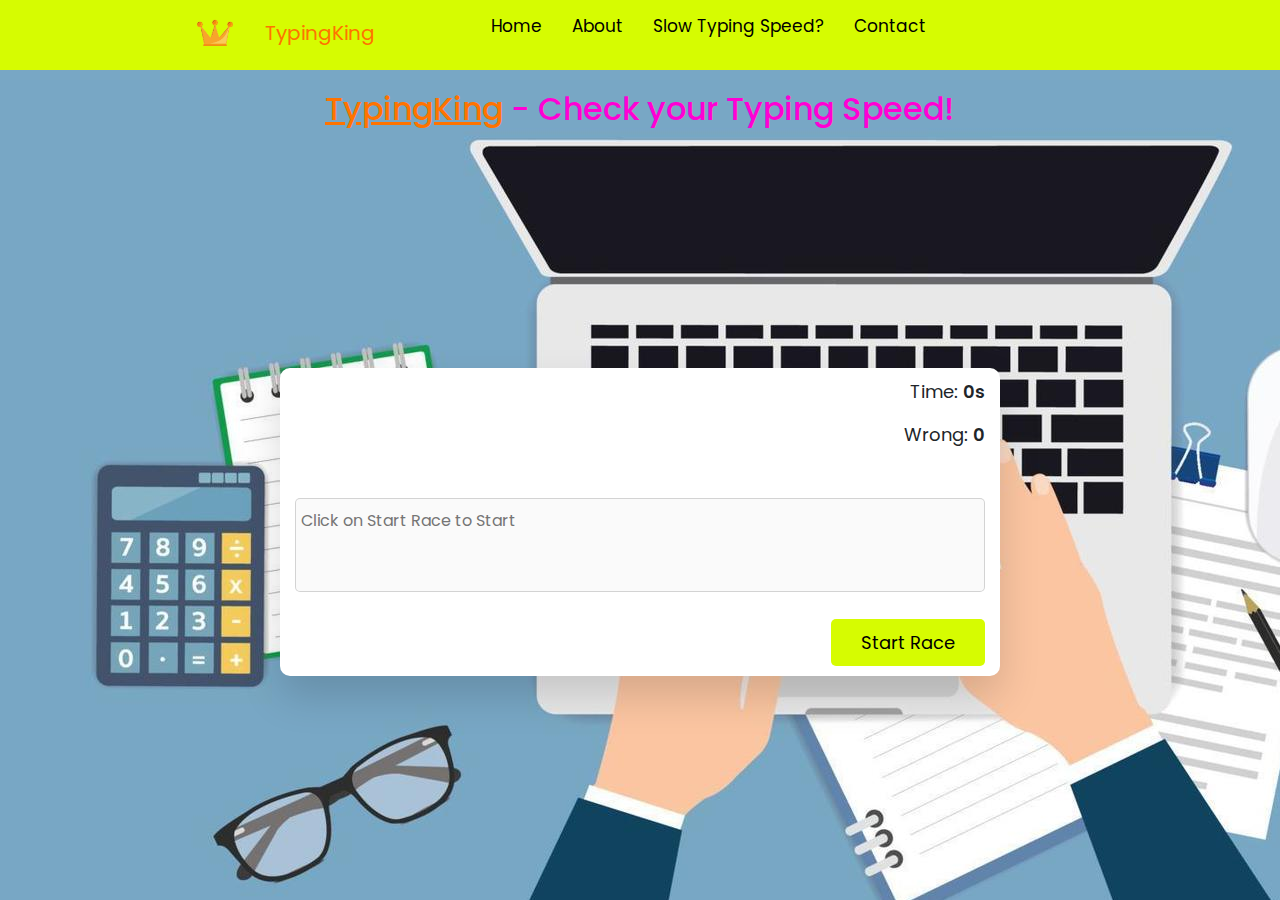
<file: index.html>
<!DOCTYPE html>
<html lang="en">

<head>
    <meta name="viewport" content="width=device-width, initial-scale=1.0" />
    <meta name="google-site-verification" content="WeNReR8KvCphKN-N9T4zARR4H6TaHGfGrpLroj5mGco"/>
    <title>Typing Test</title>
    <!-- Google Fonts -->
    <!-- AdSense Code -->
    <script async src="https://pagead2.googlesyndication.com/pagead/js/adsbygoogle.js?client=ca-pub-2280029367728225"
     crossorigin="anonymous"></script>
    <link href="https://fonts.googleapis.com/css2?family=Poppins:wght@400;600&display=swap" rel="stylesheet" />
    <!-- Stylesheet -->
    <link rel="stylesheet" href="https://cdn.jsdelivr.net/npm/bootstrap@5.2.1/dist/css/bootstrap.min.css">
    <link rel="stylesheet" href="style.css" />
    <!-- Favicon -->
    <link rel="icon" href="logo.png">
</head>

<body>
    <nav>
        <div class="nav-bar">
            <i class='bx bx-menu sidebarOpen'></i>
            <a href="index.html" style="text-decoration: none; color: rgb(255, 115, 0)"><span
                    style="font-size: 20px; cursor: pointer;"><img src="logo.png" class="logo"> TypingKing</span></a>

            <div class="menu">
                <div class="logo-toggle">
                    <span class="logo"><a href="index.html">TypingKing</a></span>
                    <i class='bx bx-x siderbarClose'></i>
                </div>

                <ul class="nav-links">
                    <li><a href="index.html">Home</a></li>
                    <li><a href="about.html">About</a></li>
                    <li><a href="slow_typing_sppedPg.html">Slow Typing Speed?</a></li>
                    <li><a href="contact.html">Contact</a></li>
                </ul>
            </div>

            <div class="darkLight-searchBox">
                <div class="dark-light">
                    <i class='bx bx-moon moon'></i>
                    <i class='bx bx-sun sun'></i>
                </div>

                <div class="searchBox">
                    <div class="searchToggle">
                        <i class='bx bx-x cancel'></i>
                        <i class='bx bx-search search'></i>
                    </div>

                    <div class="search-field">
                        <input type="text" placeholder="Search...">
                        <i class='bx bx-search'></i>
                    </div>
                </div>
    </nav>
    <div class="hero">
        <h2> <a href="index.html" style="color: rgb(255, 115, 0);">TypingKing</a> - Check your Typing Speed!</h2>
    </div>
    <div class="container">
        <div class="stats">
            <p>Time: <span id="timer">0s</span></p>
            <p>Wrong: <span id="mistakes">0</span></p>
        </div>
        <div id="quote" onmousedown="return false" onselectstart="return false"></div>
        <textarea rows="3" id="quote-input" placeholder="Click on Start Race to Start"></textarea>
        <button id="start-test" onclick="startTest()">Start Race</button>
        <button id="stop-test" onclick="displayResult()">Stop Race</button>
        <div class="result">
            <h3>Result</h3>
            <div class="wrapper">
                <p>Accuracy: <span id="accuracy"></span></p>
                <p>Speed: <span id="wpm"></span></p>
            </div>
        </div>
    </div>
    <!-- Script -->
    <script src="script.js"></script>
    <script>

        const body = document.querySelector("body"),
            nav = document.querySelector("nav"),
            modeToggle = document.querySelector(".dark-light"),
            searchToggle = document.querySelector(".searchToggle"),
            sidebarOpen = document.querySelector(".sidebarOpen"),
            siderbarClose = document.querySelector(".siderbarClose");

        let getMode = localStorage.getItem("mode");
        if (getMode && getMode === "dark-mode") {
            body.classList.add("dark");
        }

        // js code to toggle dark and light mode
        modeToggle.addEventListener("click", () => {
            modeToggle.classList.toggle("active");
            body.classList.toggle("dark");

            // js code to keep user selected mode even page refresh or file reopen
            if (!body.classList.contains("dark")) {
                localStorage.setItem("mode", "light-mode");
            } else {
                localStorage.setItem("mode", "dark-mode");
            }
        });

        // js code to toggle search box
        searchToggle.addEventListener("click", () => {
            searchToggle.classList.toggle("active");
        });


        //   js code to toggle sidebar
        sidebarOpen.addEventListener("click", () => {
            nav.classList.add("active");
        });

        body.addEventListener("click", e => {
            let clickedElm = e.target;

            if (!clickedElm.classList.contains("sidebarOpen") && !clickedElm.classList.contains("menu")) {
                nav.classList.remove("active");
            }
        });

    </script>
</body>

</html>
</file>
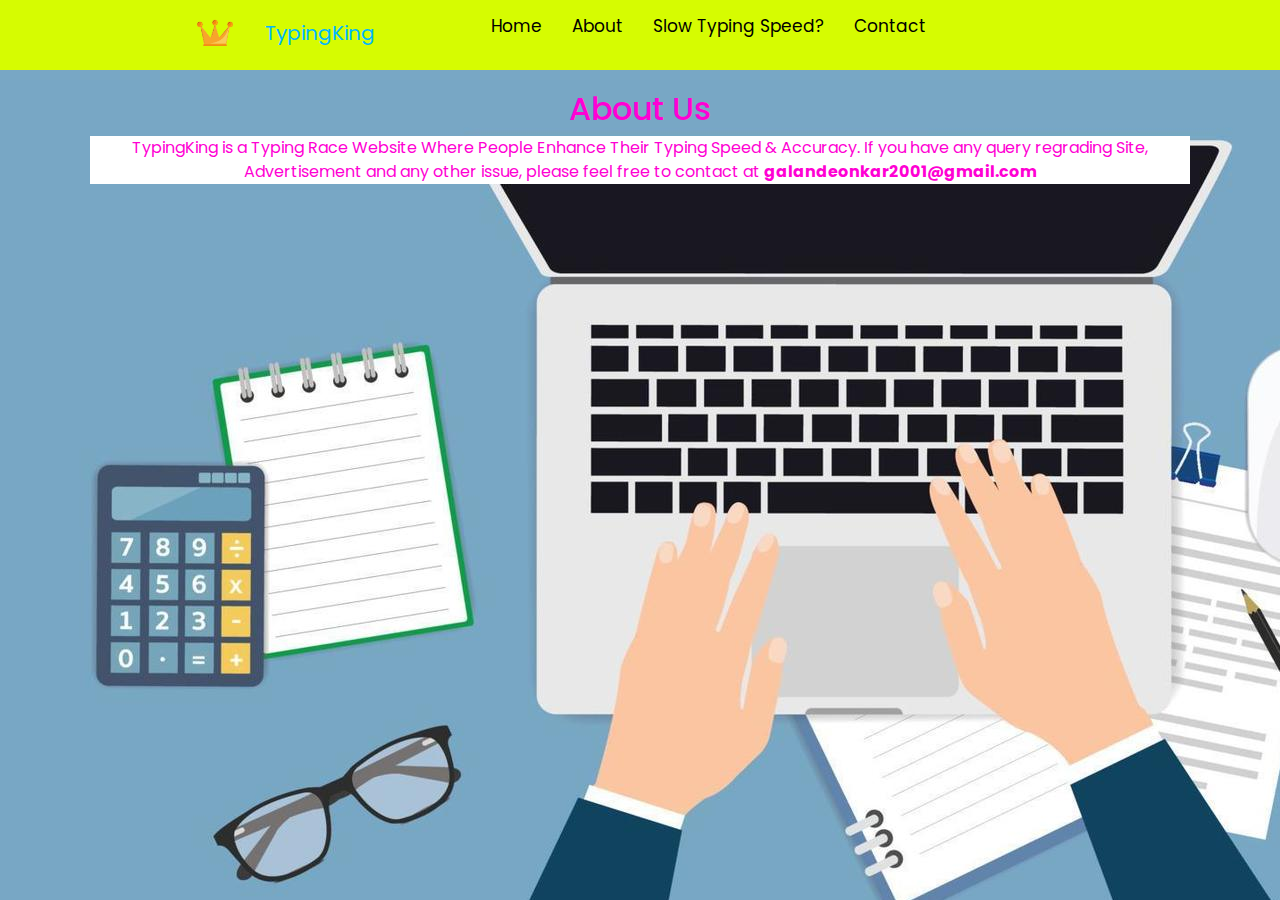
<file: about.html>
<!DOCTYPE html>
<html lang="en">

<head>
    <meta name="viewport" content="width=device-width, initial-scale=1.0" />
    <title>Typing Test</title>
    <!-- Google Fonts -->
   <!-- AdSense Code -->
   <script async src="https://pagead2.googlesyndication.com/pagead/js/adsbygoogle.js?client=ca-pub-2280029367728225"
   crossorigin="anonymous"></script>
    <link href="https://fonts.googleapis.com/css2?family=Poppins:wght@400;600&display=swap" rel="stylesheet" />
    <!-- Stylesheet -->
    <link rel="stylesheet" href="https://cdn.jsdelivr.net/npm/bootstrap@5.2.1/dist/css/bootstrap.min.css">
    <link rel="stylesheet" href="style.css" />
    <!-- Favicon -->
    <link rel="icon" href="logo.png">
</head>

<body>

    <nav>
        <div class="nav-bar">
            <i class='bx bx-menu sidebarOpen'></i>
            <a href="index.html" style="text-decoration: none; color: rgb(0, 183, 255)"><span
                    style="font-size: 20px; cursor: pointer;"><img src="logo.png" class="logo"> TypingKing</span></a>

            <div class="menu">
                <div class="logo-toggle">
                    <span class="logo"><a href="#">TypingKing</a></span>
                    <i class='bx bx-x siderbarClose'></i>
                </div>

                <ul class="nav-links">
                    <li><a href="index.html">Home</a></li>
                    <li><a href="about.html">About</a></li>
                    <li><a href="slow_typing_sppedPg.html">Slow Typing Speed?</a></li>
                    <li><a href="contact.html">Contact</a></li>
                </ul>
            </div>

            <div class="darkLight-searchBox">
                <div class="dark-light">
                    <i class='bx bx-moon moon'></i>
                    <i class='bx bx-sun sun'></i>
                </div>

                <div class="searchBox">
                    <div class="searchToggle">
                        <i class='bx bx-x cancel'></i>
                        <i class='bx bx-search search'></i>
                    </div>

                    <div class="search-field">
                        <input type="text" placeholder="Search...">
                        <i class='bx bx-search'></i>
                    </div>
                </div>
    </nav>
    <div class="hero">
        <h2>About Us</h2>
        <div id="ommail">
        <p>TypingKing is a Typing Race Website Where People Enhance Their Typing Speed & Accuracy. If you have any query
            regrading Site, Advertisement and any other issue, please feel free to contact at
            <strong>galandeonkar2001@gmail.com</p>
        </div>        
    </div>
    <!-- Script -->
    <script src="script.js"></script>
    <script>

        const body = document.querySelector("body"),
            nav = document.querySelector("nav"),
            modeToggle = document.querySelector(".dark-light"),
            searchToggle = document.querySelector(".searchToggle"),
            sidebarOpen = document.querySelector(".sidebarOpen"),
            siderbarClose = document.querySelector(".siderbarClose");

        let getMode = localStorage.getItem("mode");
        if (getMode && getMode === "dark-mode") {
            body.classList.add("dark");
        }

        // js code to toggle dark and light mode
        modeToggle.addEventListener("click", () => {
            modeToggle.classList.toggle("active");
            body.classList.toggle("dark");

            // js code to keep user selected mode even page refresh or file reopen
            if (!body.classList.contains("dark")) {
                localStorage.setItem("mode", "light-mode");
            } else {
                localStorage.setItem("mode", "dark-mode");
            }
        });

        // js code to toggle search box
        searchToggle.addEventListener("click", () => {
            searchToggle.classList.toggle("active");
        });


        //   js code to toggle sidebar
        sidebarOpen.addEventListener("click", () => {
            nav.classList.add("active");
        });

        body.addEventListener("click", e => {
            let clickedElm = e.target;

            if (!clickedElm.classList.contains("sidebarOpen") && !clickedElm.classList.contains("menu")) {
                nav.classList.remove("active");
            }
        });

    </script>
</body>

</html>
</file>
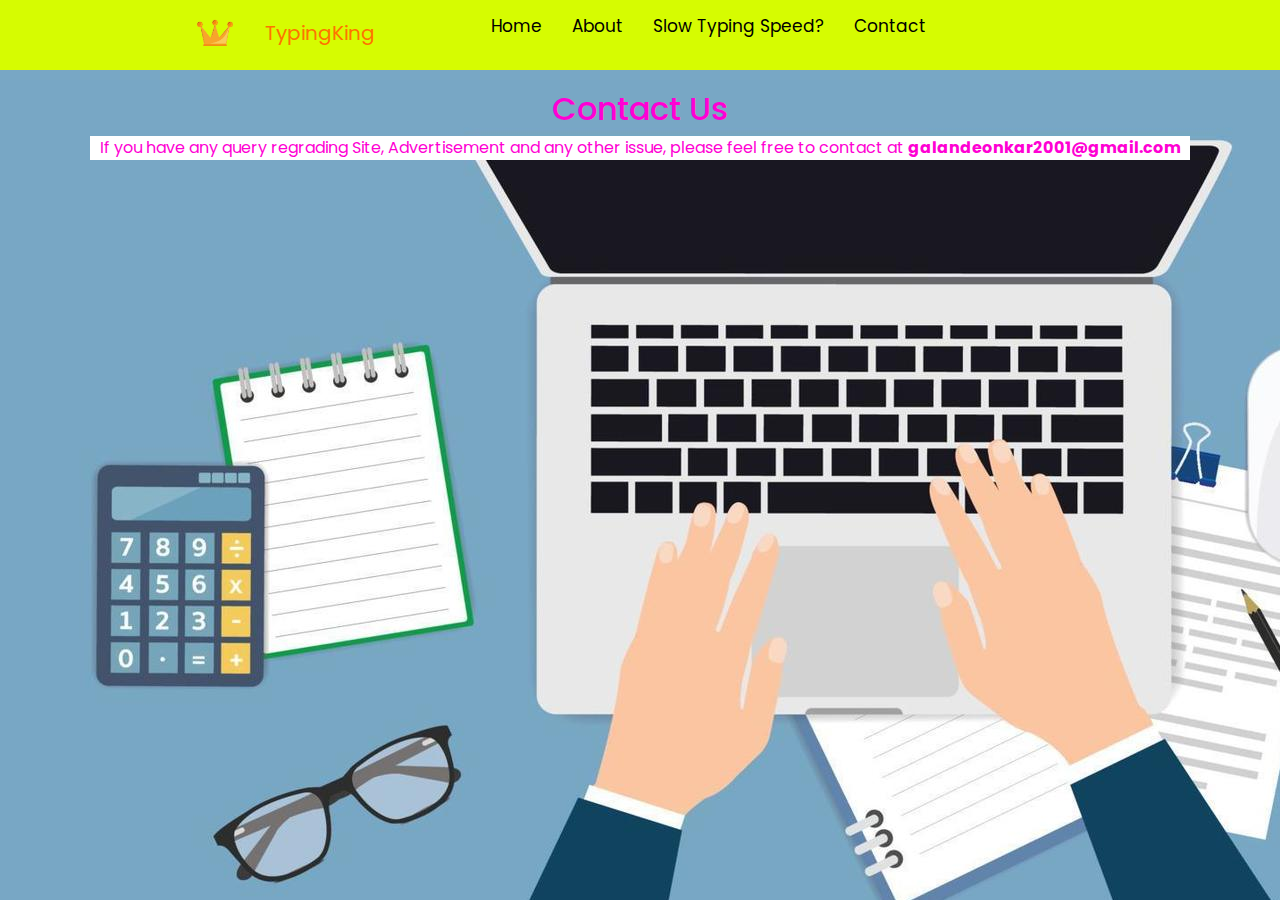
<file: contact.html>
<!DOCTYPE html>
<html lang="en">

<head>
    <meta name="viewport" content="width=device-width, initial-scale=1.0" />
    <title>Typing Test</title>
    <!-- Google Fonts -->
    <!-- AdSense Code -->
    <script async src="https://pagead2.googlesyndication.com/pagead/js/adsbygoogle.js?client=ca-pub-2280029367728225"
     crossorigin="anonymous"></script>
    <link href="https://fonts.googleapis.com/css2?family=Poppins:wght@400;600&display=swap" rel="stylesheet" />
    <!-- Stylesheet -->
    <link rel="stylesheet" href="https://cdn.jsdelivr.net/npm/bootstrap@5.2.1/dist/css/bootstrap.min.css">
    <link rel="stylesheet" href="style.css" />
    <!-- Favicon -->
    <link rel="icon" href="logo.png">
</head>

<body>

    <nav>
        <div class="nav-bar">
            <i class='bx bx-menu sidebarOpen'></i>
            <a href="index.html" style="text-decoration: none; color: rgb(255, 115, 0)"><span
                    style="font-size: 20px; cursor: pointer;"><img src="logo.png" class="logo"> TypingKing</span></a>

            <div class="menu">
                <div class="logo-toggle">
                    <span class="logo"><a href="#">TypingKing</a></span>
                    <i class='bx bx-x siderbarClose'></i>
                </div>

                <ul class="nav-links">
                    <li><a href="index.html">Home</a></li>
                    <li><a href="about.html">About</a></li>
                    <li><a href="slow_typing_sppedPg.html">Slow Typing Speed?</a></li>
                    <li><a href="contact.html">Contact</a></li>
                </ul>
            </div>

            <div class="darkLight-searchBox">
                <div class="dark-light">
                    <i class='bx bx-moon moon'></i>
                    <i class='bx bx-sun sun'></i>
                </div>

                <div class="searchBox">
                    <div class="searchToggle">
                        <i class='bx bx-x cancel'></i>
                        <i class='bx bx-search search'></i>
                    </div>

                    <div class="search-field">
                        <input type="text" placeholder="Search...">
                        <i class='bx bx-search'></i>
                    </div>
                </div>
    </nav>
    <div class="hero">
        <h2>Contact Us</h2>
        <div id="om">
        <p >If you have any query regrading Site, Advertisement and any other issue, please feel free to contact at
            <strong>galandeonkar2001@gmail.com</strong></p>
        </div>    
    </div>
    <!-- Script -->
    <script src="script.js"></script>
    <script>

        const body = document.querySelector("body"),
            nav = document.querySelector("nav"),
            modeToggle = document.querySelector(".dark-light"),
            searchToggle = document.querySelector(".searchToggle"),
            sidebarOpen = document.querySelector(".sidebarOpen"),
            siderbarClose = document.querySelector(".siderbarClose");

        let getMode = localStorage.getItem("mode");
        if (getMode && getMode === "dark-mode") {
            body.classList.add("dark");
        }

        // js code to toggle dark and light mode
        modeToggle.addEventListener("click", () => {
            modeToggle.classList.toggle("active");
            body.classList.toggle("dark");

            // js code to keep user selected mode even page refresh or file reopen
            if (!body.classList.contains("dark")) {
                localStorage.setItem("mode", "light-mode");
            } else {
                localStorage.setItem("mode", "dark-mode");
            }
        });

        // js code to toggle search box
        searchToggle.addEventListener("click", () => {
            searchToggle.classList.toggle("active");
        });


        //   js code to toggle sidebar
        sidebarOpen.addEventListener("click", () => {
            nav.classList.add("active");
        });

        body.addEventListener("click", e => {
            let clickedElm = e.target;

            if (!clickedElm.classList.contains("sidebarOpen") && !clickedElm.classList.contains("menu")) {
                nav.classList.remove("active");
            }
        });

    </script>
</body>

</html>
</file>
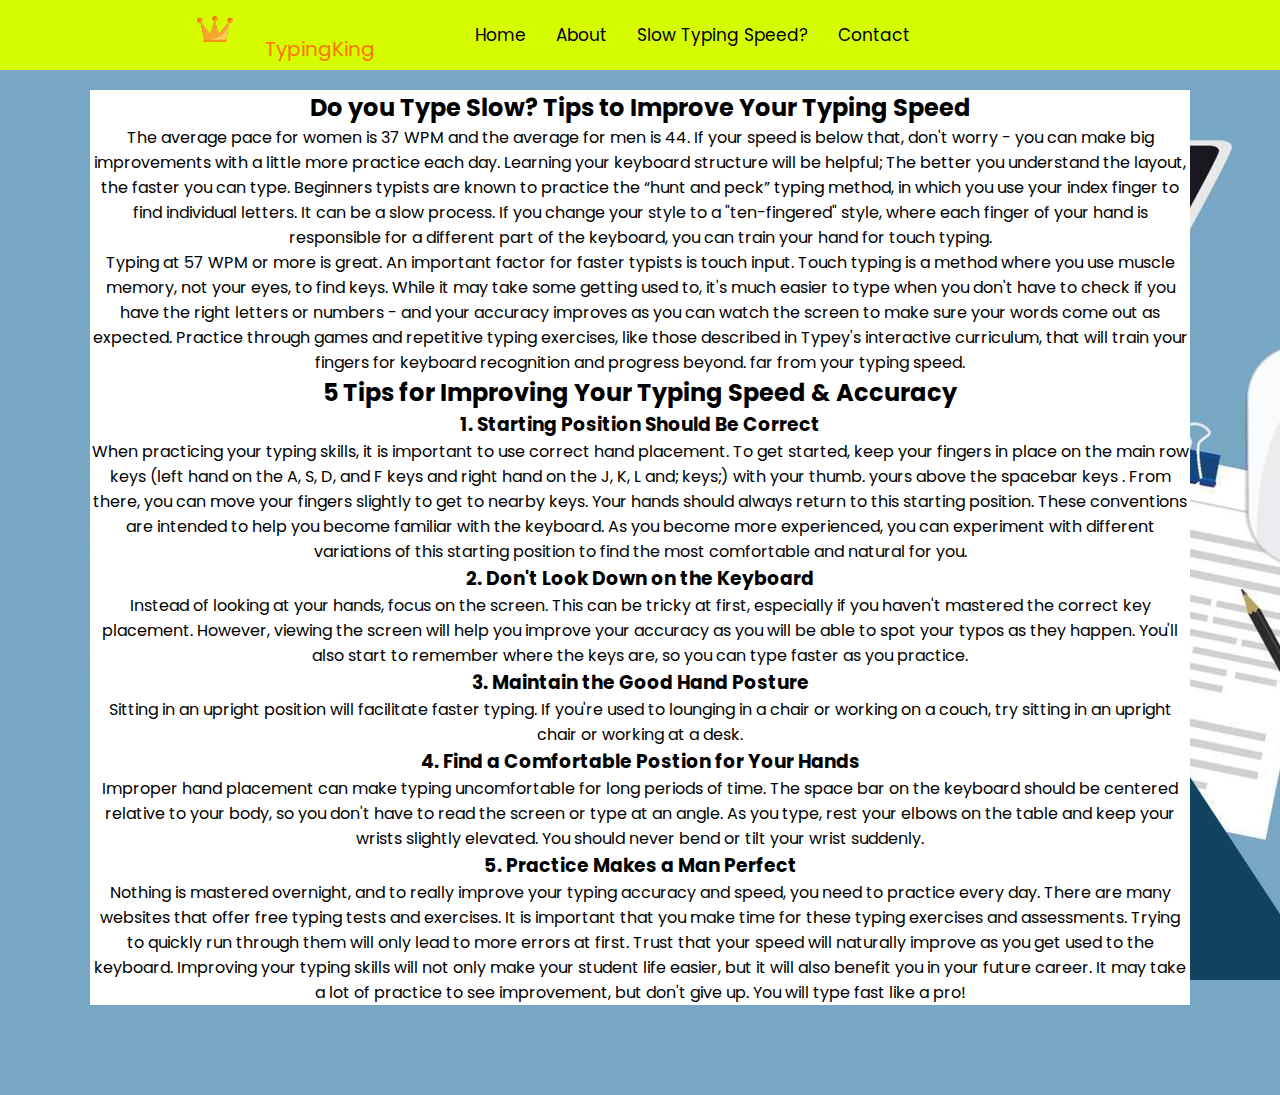
<file: slow_typing_sppedPg.html>
<!DOCTYPE html>
<html lang="en">

<head>
    <meta name="viewport" content="width=device-width, initial-scale=1.0" />
    <title>Typing Test</title>
    <!-- Google Fonts -->
    <!-- AdSense Code -->
    <script async src="https://pagead2.googlesyndication.com/pagead/js/adsbygoogle.js?client=ca-pub-2280029367728225"
     crossorigin="anonymous"></script>
    <link href="https://fonts.googleapis.com/css2?family=Poppins:wght@400;600&display=swap" rel="stylesheet" />
    <!-- Stylesheet -->
    <link rel="stylesheet" href="style.css" />
    <!-- Favicon -->
    <link rel="icon" href="logo.png">
</head>

<body>

    <nav>
        <div class="nav-bar">
            <i class='bx bx-menu sidebarOpen'></i>
            <a href="index.html" style="text-decoration: none; color: rgb(255, 115, 0)"><span
                    style="font-size: 20px; cursor: pointer;"><img src="logo.png" class="logo"> TypingKing</span></a>

            <div class="menu">
                <div class="logo-toggle">
                    <span class="logo"><a href="#">TypingKing</a></span>
                    <i class='bx bx-x siderbarClose'></i>
                </div>

                <ul class="nav-links">
                    <li><a href="index.html">Home</a></li>
                    <li><a href="about.html">About</a></li>
                    <li><a href="slow_typing_sppedPg.html">Slow Typing Speed?</a></li>
                    <li><a href="contact.html">Contact</a></li>
                </ul>
            </div>

            <div class="darkLight-searchBox">
                <div class="dark-light">
                    <i class='bx bx-moon moon'></i>
                    <i class='bx bx-sun sun'></i>
                </div>

                <div class="searchBox">
                    <div class="searchToggle">
                        <i class='bx bx-x cancel'></i>
                        <i class='bx bx-search search'></i>
                    </div>

                    <div class="search-field">
                        <input type="text" placeholder="Search...">
                        <i class='bx bx-search'></i>
                    </div>
                </div>
    </nav>
    <div class="hero">
        <div id="tipsfortyping">
        <h2>Do you Type Slow? Tips to Improve Your Typing Speed</h2>
        <p>The average pace for women is 37 WPM and the average for men is 44. If your speed is below that, don't worry
            - you can make big improvements with a little more practice each day. Learning your keyboard structure will
            be helpful; The better you understand the layout, the faster you can type. Beginners typists are known to
            practice the “hunt and peck” typing method, in which you use your index finger to find individual letters.
            It can be a slow process. If you change your style to a "ten-fingered" style, where each finger of your hand
            is responsible for a different part of the keyboard, you can train your hand for touch typing.</p>

        <p>Typing at 57 WPM or more is great. An important factor for faster typists is touch input. Touch typing is a
            method where you use muscle memory, not your eyes, to find keys. While it may take some getting used to,
            it's much easier to type when you don't have to check if you have the right letters or numbers - and your
            accuracy improves as you can watch the screen to make sure your words come out as expected. Practice through
            games and repetitive typing exercises, like those described in Typey's interactive curriculum, that will
            train your fingers for keyboard recognition and progress beyond. far from your typing speed.</p>

        <h2>5 Tips for Improving Your Typing Speed & Accuracy</h2>
        <h3>1. Starting Position Should Be Correct</h3>
        <p>When practicing your typing skills, it is important to use correct hand placement. To get started, keep your
            fingers in place on the main row keys (left hand on the A, S, D, and F keys and right hand on the J, K, L
            and; keys;) with your thumb. yours above the spacebar keys . From there, you can move your fingers slightly
            to get to nearby keys. Your hands should always return to this starting position.
            These conventions are intended to help you become familiar with the keyboard. As you become more
            experienced, you can experiment with different variations of this starting position to find the most
            comfortable and natural for you.</p>

        <h3>2. Don't Look Down on the Keyboard</h3>
        <p>Instead of looking at your hands, focus on the screen. This can be tricky at first, especially if you haven't
            mastered the correct key placement. However, viewing the screen will help you improve your accuracy as you
            will be able to spot your typos as they happen. You'll also start to remember where the keys are, so you can
            type faster as you practice.</p>
        <h3>3. Maintain the Good Hand Posture</h3>
        <p>Sitting in an upright position will facilitate faster typing. If you're used to lounging in a chair or
            working on a couch, try sitting in an upright chair or working at a desk.</p>
        <h3>4. Find a Comfortable Postion for Your Hands</h3>
        <p>Improper hand placement can make typing uncomfortable for long periods of time. The space bar on the keyboard
            should be centered relative to your body, so you don't have to read the screen or type at an angle. As you
            type, rest your elbows on the table and keep your wrists slightly elevated. You should never bend or tilt
            your wrist suddenly.</p>
        <h3>5. Practice Makes a Man Perfect</h3>
        <p>Nothing is mastered overnight, and to really improve your typing accuracy and speed, you need to practice
            every day. There are many websites that offer free typing tests and exercises. It is important that you make
            time for these typing exercises and assessments. Trying to quickly run through them will only lead to more
            errors at first. Trust that your speed will naturally improve as you get used to the keyboard. Improving
            your typing skills will not only make your student life easier, but it will also benefit you in your future
            career. It may take a lot of practice to see improvement, but don't give up. You will type fast like a pro!
        </p>
        </div>
    </div>
    <!-- Script -->
    <script src="script.js"></script>
    <script>

        const body = document.querySelector("body"),
            nav = document.querySelector("nav"),
            modeToggle = document.querySelector(".dark-light"),
            searchToggle = document.querySelector(".searchToggle"),
            sidebarOpen = document.querySelector(".sidebarOpen"),
            siderbarClose = document.querySelector(".siderbarClose");

        let getMode = localStorage.getItem("mode");
        if (getMode && getMode === "dark-mode") {
            body.classList.add("dark");
        }

        // js code to toggle dark and light mode
        modeToggle.addEventListener("click", () => {
            modeToggle.classList.toggle("active");
            body.classList.toggle("dark");

            // js code to keep user selected mode even page refresh or file reopen
            if (!body.classList.contains("dark")) {
                localStorage.setItem("mode", "light-mode");
            } else {
                localStorage.setItem("mode", "dark-mode");
            }
        });

        // js code to toggle search box
        searchToggle.addEventListener("click", () => {
            searchToggle.classList.toggle("active");
        });


        //   js code to toggle sidebar
        sidebarOpen.addEventListener("click", () => {
            nav.classList.add("active");
        });

        body.addEventListener("click", e => {
            let clickedElm = e.target;

            if (!clickedElm.classList.contains("sidebarOpen") && !clickedElm.classList.contains("menu")) {
                nav.classList.remove("active");
            }
        });

    </script>
</body>

</html>
</file>
<file: style.css>
* {
    padding: 0;
    margin: 0;
    box-sizing: border-box;
    font-family: "Poppins", sans-serif;
}


.container {
    width: 80vmin;
    padding: 10px 15px;
    background-color: #ffffff;
    position: absolute;
    transform: translate(-50%, -50%);
    top: 58%;
    left: 50%;
    border-radius: 10px;
    box-shadow: 0 20px 40px rgba(0, 0, 0, 0.15);
}

.hero {
    color: rgb(255, 0, 212);
    text-align: center;
    padding: 90px;
}

.hero #om{
    background-color: #fff;
}
.hero #ommail{
    background-color: #fff;
}

.hero #tipsfortyping{
    background-color: #fff;
    color: #000;
    text-align: center;
}

.stats {
    text-align: right;
    font-size: 18px;
    margin-bottom: 30px;
}

.stats span {
    font-weight: 600;
}

#quote {
    text-align: justify;
    margin: 50px 0 30px 0;
}

textarea {
    resize: none;
    width: 100%;
    border-radius: 5px;
    padding: 10px 5px;
    font-size: 16px;
}

button {
    float: right;
    margin-top: 20px;
    cursor: pointer;
    background-color: #d6fc01;
    color: #000;
    border: none;
    padding: 10px 30px;
    border-radius: 5px;
    font-size: 18px;
}

.result {
    margin-top: 40px;
    display: none;
}

.result h3 {
    text-align: center;
    margin-bottom: 20px;
    font-size: 22px;
}

.wrapper {
    display: flex;
    justify-content: space-around;
}

.wrapper span {
    font-weight: 600;
}

.success {
    color: #07c944;
}

.fail {
    color: #e60b0b;
}

/* ===== Colours ===== */
:root {
    --body-color: #E4E9F7;
    --nav-color: #d6fc01;
    --side-nav: #fff;
    --text-color: #000;
    --search-bar: #F2F2F2;
    --search-text: #010718;
}

body {
    height: 100vh;
    background-color: var(--body-color);
    background-image: url("typingdemo.jpg");
}

body.dark {
    --body-color: #18191A;
    --nav-color: #242526;
    --side-nav: #242526;
    --text-color: #ffffff;
    --search-bar: #242526;
}

.logo {
    width: 90px;
    cursor: pointer;
}

nav {
    position: fixed;
    top: 0;
    left: 0;
    height: 70px;
    width: 100%;
    background-color: var(--nav-color);
    z-index: 100;
}

body.dark nav {
    border: 1px solid #393838;

}

nav .nav-bar {
    position: relative;
    height: 100%;
    max-width: 1000px;
    width: 100%;
    background-color: var(--nav-color);
    margin: 0 auto;
    padding: 0 30px;
    display: flex;
    align-items: center;
    justify-content: space-between;
}

nav .nav-bar .sidebarOpen {
    color: var(--text-color);
    font-size: 25px;
    padding: 5px;
    cursor: pointer;
    display: none;
}

nav .nav-bar .logo a {
    font-size: 25px;
    font-weight: 500;
    color: var(--text-color);
    text-decoration: none;
}

.menu .logo-toggle {
    display: none;
}

.nav-bar .nav-links {
    display: flex;
    align-items: center;
}

.nav-bar .nav-links li {
    margin: 0 5px;
    list-style: none;
}

.nav-links li a {
    position: relative;
    font-size: 17px;
    font-weight: 400;
    color: var(--text-color);
    text-decoration: none;
    padding: 10px;
}

.nav-links li a::before {
    content: '';
    position: absolute;
    left: 50%;
    bottom: 0;
    transform: translateX(-50%);
    height: 6px;
    width: 6px;
    border-radius: 50%;
    background-color: var(--text-color);
    opacity: 0;
    transition: all 0.3s ease;
}

.nav-links li:hover a::before {
    opacity: 1;
}

.nav-bar .darkLight-searchBox {
    display: flex;
    align-items: center;
}

.darkLight-searchBox .dark-light,
.darkLight-searchBox .searchToggle {
    height: 40px;
    width: 40px;
    display: flex;
    align-items: center;
    justify-content: center;
    margin: 0 5px;
}

.dark-light i,
.searchToggle i {
    position: absolute;
    color: var(--text-color);
    font-size: 22px;
    cursor: pointer;
    transition: all 0.3s ease;
}

.dark-light i.sun {
    opacity: 0;
    pointer-events: none;
}

.dark-light.active i.sun {
    opacity: 1;
    pointer-events: auto;
}

.dark-light.active i.moon {
    opacity: 0;
    pointer-events: none;
}

.searchToggle i.cancel {
    opacity: 0;
    pointer-events: none;
}

.searchToggle.active i.cancel {
    opacity: 1;
    pointer-events: auto;
}

.searchToggle.active i.search {
    opacity: 0;
    pointer-events: none;
}

.searchBox {
    position: relative;
}

.searchBox .search-field {
    position: absolute;
    bottom: -85px;
    right: 5px;
    height: 50px;
    width: 300px;
    display: flex;
    align-items: center;
    background-color: var(--nav-color);
    padding: 3px;
    border-radius: 6px;
    box-shadow: 0 5px 5px rgba(0, 0, 0, 0.1);
    opacity: 0;
    pointer-events: none;
    transition: all 0.3s ease;
}

.searchToggle.active~.search-field {
    bottom: -74px;
    opacity: 1;
    pointer-events: auto;
}

.search-field::before {
    content: '';
    position: absolute;
    right: 14px;
    top: -4px;
    height: 12px;
    width: 12px;
    background-color: var(--nav-color);
    transform: rotate(-45deg);
    z-index: -1;
}

.search-field input {
    height: 100%;
    width: 100%;
    padding: 0 45px 0 15px;
    outline: none;
    border: none;
    border-radius: 4px;
    font-size: 14px;
    font-weight: 400;
    color: var(--search-text);
    background-color: var(--search-bar);
}

body.dark .search-field input {
    color: var(--text-color);
}

.search-field i {
    position: absolute;
    color: var(--nav-color);
    right: 15px;
    font-size: 22px;
    cursor: pointer;
}

body.dark .search-field i {
    color: var(--text-color);
}

@media (max-width: 790px) {
    nav .nav-bar .sidebarOpen {
        display: block;
    }

    .menu {
        position: fixed;
        height: 100%;
        width: 320px;
        left: -100%;
        top: 0;
        padding: 20px;
        background-color: var(--side-nav);
        z-index: 100;
        transition: all 0.4s ease;
    }

    nav.active .menu {
        left: -0%;
    }

    nav.active .nav-bar .navLogo a {
        opacity: 0;
        transition: all 0.3s ease;
    }

    .menu .logo-toggle {
        display: block;
        width: 100%;
        display: flex;
        align-items: center;
        justify-content: space-between;
    }

    .logo-toggle .siderbarClose {
        color: var(--text-color);
        font-size: 24px;
        cursor: pointer;
    }

    .nav-bar .nav-links {
        flex-direction: column;
        padding-top: 30px;
    }

    .nav-links li a {
        display: block;
        margin-top: 20px;
    }
}
</file>
